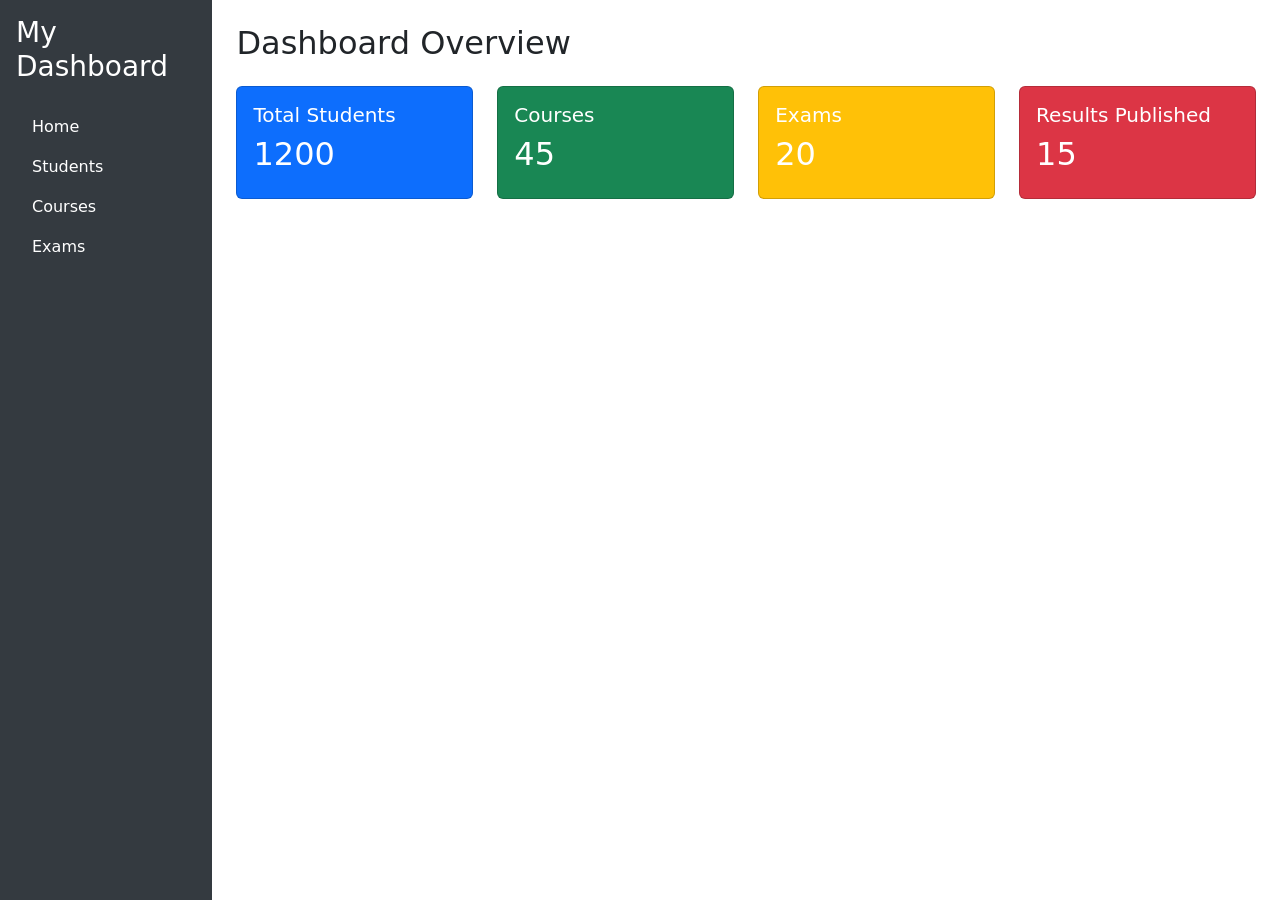
<file: Ass1_Dashboard/index.html>
<!DOCTYPE html>
<html lang="en">

<head>
    <meta charset="UTF-8">
    <title>Dashboard</title>

    <!-- Bootstrap -->
    <link href="https://cdn.jsdelivr.net/npm/bootstrap@5.3.0/dist/css/bootstrap.min.css" rel="stylesheet">
    <link rel="stylesheet" href="style.css">
</head>

<body>

    <div class="d-flex">

        <!-- Sidebar -->
        <div class="sidebar p-3 text-white">
            <h3>My Dashboard</h3>
            <ul class="nav flex-column mt-4">
                <li class="nav-item"><a class="nav-link text-white" href="#">Home</a></li>
                <li class="nav-item"><a class="nav-link text-white" href="#">Students</a></li>
                <li class="nav-item"><a class="nav-link text-white" href="#">Courses</a></li>
                <li class="nav-item"><a class="nav-link text-white" href="#">Exams</a></li>
            </ul>
        </div>

        <!-- Main Content -->
        <div class="container-fluid p-4">

            <h2>Dashboard Overview</h2>

            <div class="row mt-4">

                <div class="col-md-3">
                    <div class="card text-white bg-primary p-3">
                        <h5>Total Students</h5>
                        <h2>1200</h2>
                    </div>
                </div>

                <div class="col-md-3">
                    <div class="card text-white bg-success p-3">
                        <h5>Courses</h5>
                        <h2>45</h2>
                    </div>
                </div>

                <div class="col-md-3">
                    <div class="card text-white bg-warning p-3">
                        <h5>Exams</h5>
                        <h2>20</h2>
                    </div>
                </div>

                <div class="col-md-3">
                    <div class="card text-white bg-danger p-3">
                        <h5>Results Published</h5>
                        <h2>15</h2>
                    </div>
                </div>

            </div>

        </div>

    </div>

</body>

</html>
</file>
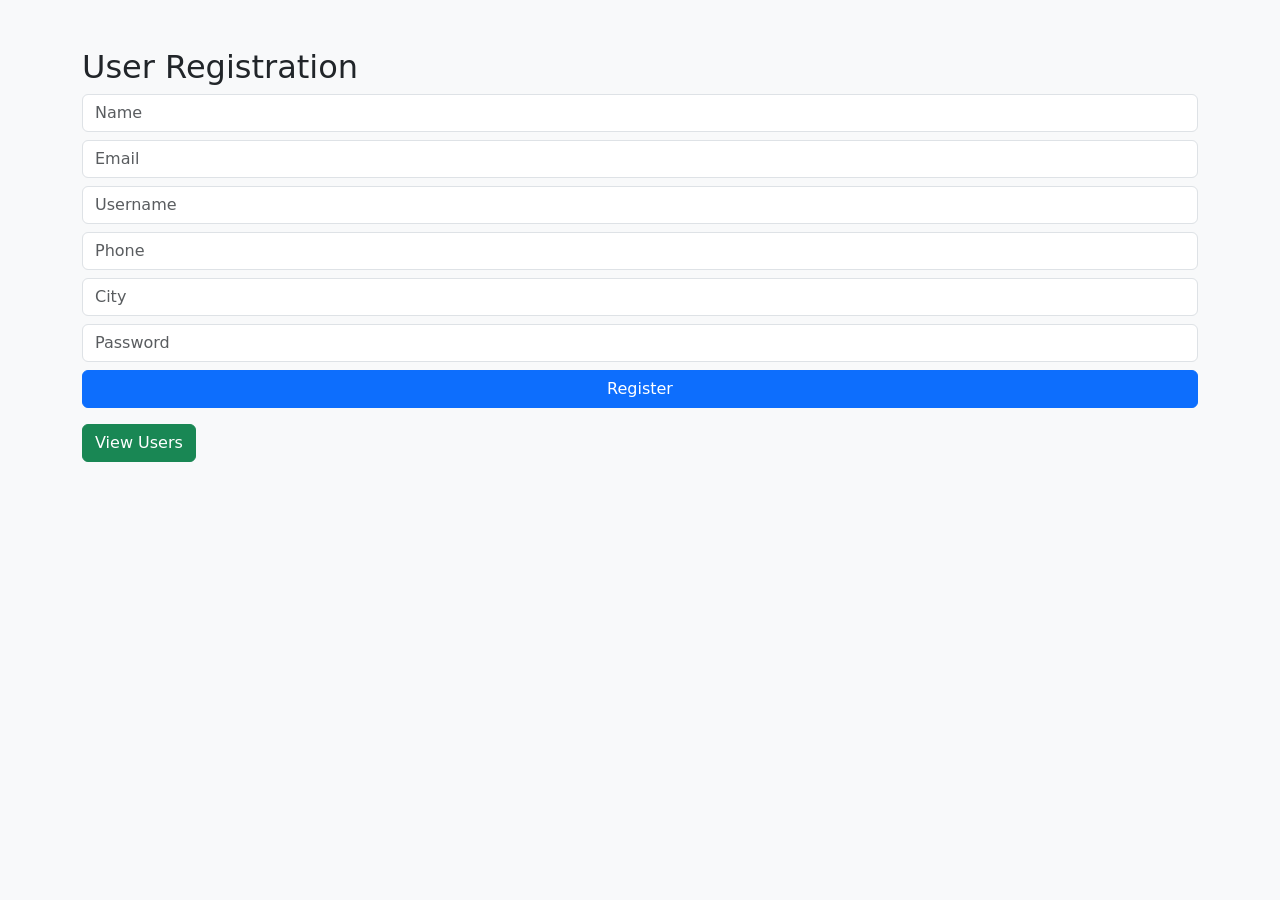
<file: Ass2_UserRegistration/index.html>
<!DOCTYPE html>
<html lang="en">

<head>
    <meta charset="UTF-8">
    <title>User Registration</title>

    <link href="https://cdn.jsdelivr.net/npm/bootstrap@5.3.0/dist/css/bootstrap.min.css" rel="stylesheet">
    <link rel="stylesheet" href="style.css">
</head>

<body>

    <div class="container mt-5">
        <h2>User Registration</h2>

        <form id="userForm">

            <input type="text" id="name" class="form-control mb-2" placeholder="Name" required>
            <input type="email" id="email" class="form-control mb-2" placeholder="Email" required>
            <input type="text" id="username" class="form-control mb-2" placeholder="Username" required>
            <input type="text" id="phone" class="form-control mb-2" placeholder="Phone" required>
            <input type="text" id="city" class="form-control mb-2" placeholder="City" required>
            <input type="password" id="password" class="form-control mb-2" placeholder="Password" required>

            <button class="btn btn-primary w-100">Register</button>
        </form>

        <a href="users.html" class="btn btn-success mt-3">View Users</a>
    </div>

    <script src="script.js"></script>

</body>

</html>
</file>
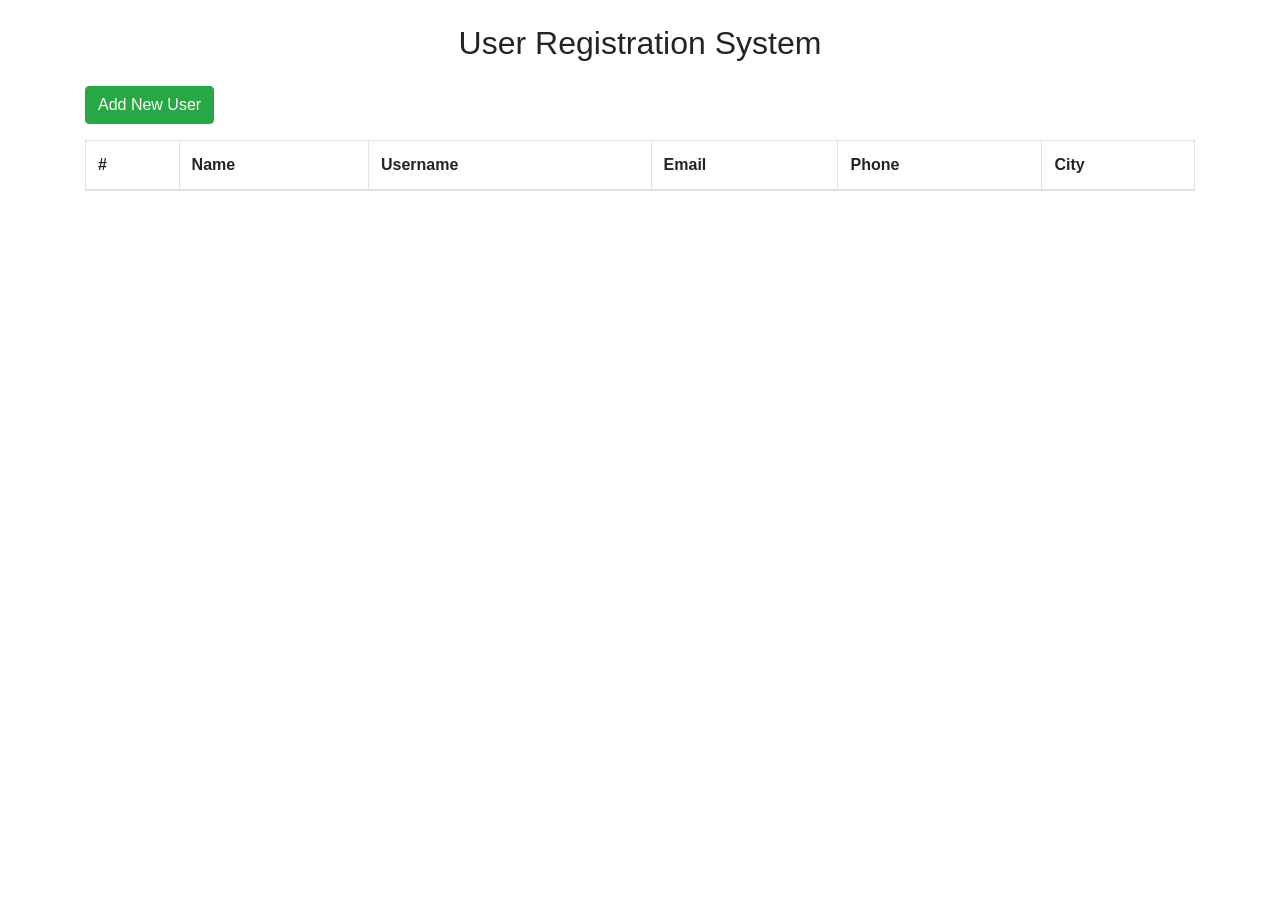
<file: index (3).html>
<!DOCTYPE html>
<html lang="en">

<head>
  <meta charset="UTF-8">
  <title>User Registration System</title>
  <meta name="viewport" content="width=device-width, initial-scale=1.0">

  <!-- Bootstrap -->
  <link rel="stylesheet" href="https://cdn.jsdelivr.net/npm/bootstrap@4.6.1/dist/css/bootstrap.min.css">
</head>

<body>

  <div class="container mt-4">

    <h2 class="text-center mb-4">User Registration System</h2>

    <button class="btn btn-success mb-3" data-toggle="modal" data-target="#addUserModal">
      Add New User
    </button>

    <!-- TABLE -->
    <table class="table table-bordered table-striped">
      <thead>
        <tr>
          <th>#</th>
          <th>Name</th>
          <th>Username</th>
          <th>Email</th>
          <th>Phone</th>
          <th>City</th>
        </tr>
      </thead>
      <tbody id="tbody"></tbody>
    </table>

    <!-- MODAL -->
    <div class="modal fade" id="addUserModal">
      <div class="modal-dialog">
        <div class="modal-content">

          <div class="modal-header">
            <h5>Add User</h5>
            <button class="close" data-dismiss="modal">&times;</button>
          </div>

          <div class="modal-body">
            <form id="userForm">

              <input type="email" id="email" class="form-control mb-2" placeholder="Email" required>
              <input type="text" id="name" class="form-control mb-2" placeholder="Name" required>
              <input type="text" id="username" class="form-control mb-2" placeholder="Username" required>
              <input type="text" id="city" class="form-control mb-2" placeholder="City" required>
              <input type="text" id="phone" class="form-control mb-2" placeholder="Phone" required>
              <input type="password" id="password" class="form-control mb-2" placeholder="Password" required>

              <button type="submit" class="btn btn-primary w-100">
                Submit
              </button>

            </form>
          </div>

        </div>
      </div>
    </div>

  </div>

  <!-- JS -->
  <script src="main.js"></script>

  <!-- Bootstrap JS -->
  <script src="https://cdn.jsdelivr.net/npm/jquery@3.5.1/dist/jquery.slim.min.js"></script>
  <script src="https://cdn.jsdelivr.net/npm/bootstrap@4.6.1/dist/js/bootstrap.bundle.min.js"></script>

</body>

</html>
</file>
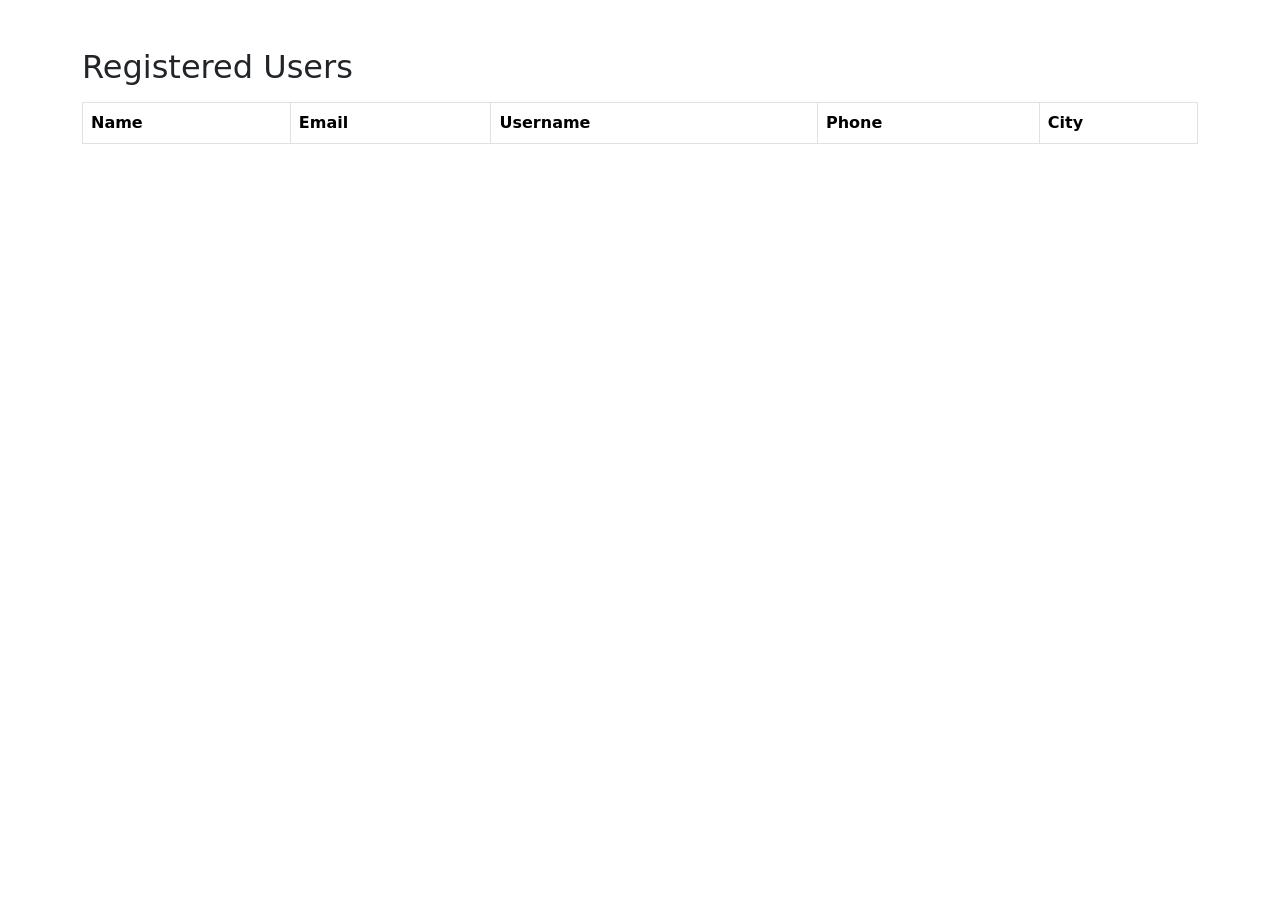
<file: Ass2_UserRegistration/users.html>
<!DOCTYPE html>
<html lang="en">

<head>
    <meta charset="UTF-8">
    <title>Users List</title>

    <link href="https://cdn.jsdelivr.net/npm/bootstrap@5.3.0/dist/css/bootstrap.min.css" rel="stylesheet">
</head>

<body>

    <div class="container mt-5">
        <h2>Registered Users</h2>

        <table class="table table-bordered mt-3">
            <thead>
                <tr>
                    <th>Name</th>
                    <th>Email</th>
                    <th>Username</th>
                    <th>Phone</th>
                    <th>City</th>
                </tr>
            </thead>
            <tbody id="userTable"></tbody>
        </table>
    </div>

    <script>
        let users = JSON.parse(localStorage.getItem("users")) || [];

        let table = document.getElementById("userTable");

        users.forEach(user => {
            let row = `
            <tr>
                <td>${user.name}</td>
                <td>${user.email}</td>
                <td>${user.username}</td>
                <td>${user.phone}</td>
                <td>${user.city}</td>
            </tr>
        `;
            table.innerHTML += row;
        });
    </script>

</body>

</html>
</file>
<file: Ass1_Dashboard/style.css>
body {
    margin: 0;
}

.sidebar {
    width: 250px;
    height: 100vh;
    background-color: #343a40;
}

.nav-link:hover {
    background-color: #495057;
    border-radius: 5px;
}
</file>
<file: Ass2_UserRegistration/style.css>
body {
    background-color: #f8f9fa;
}
</file>
